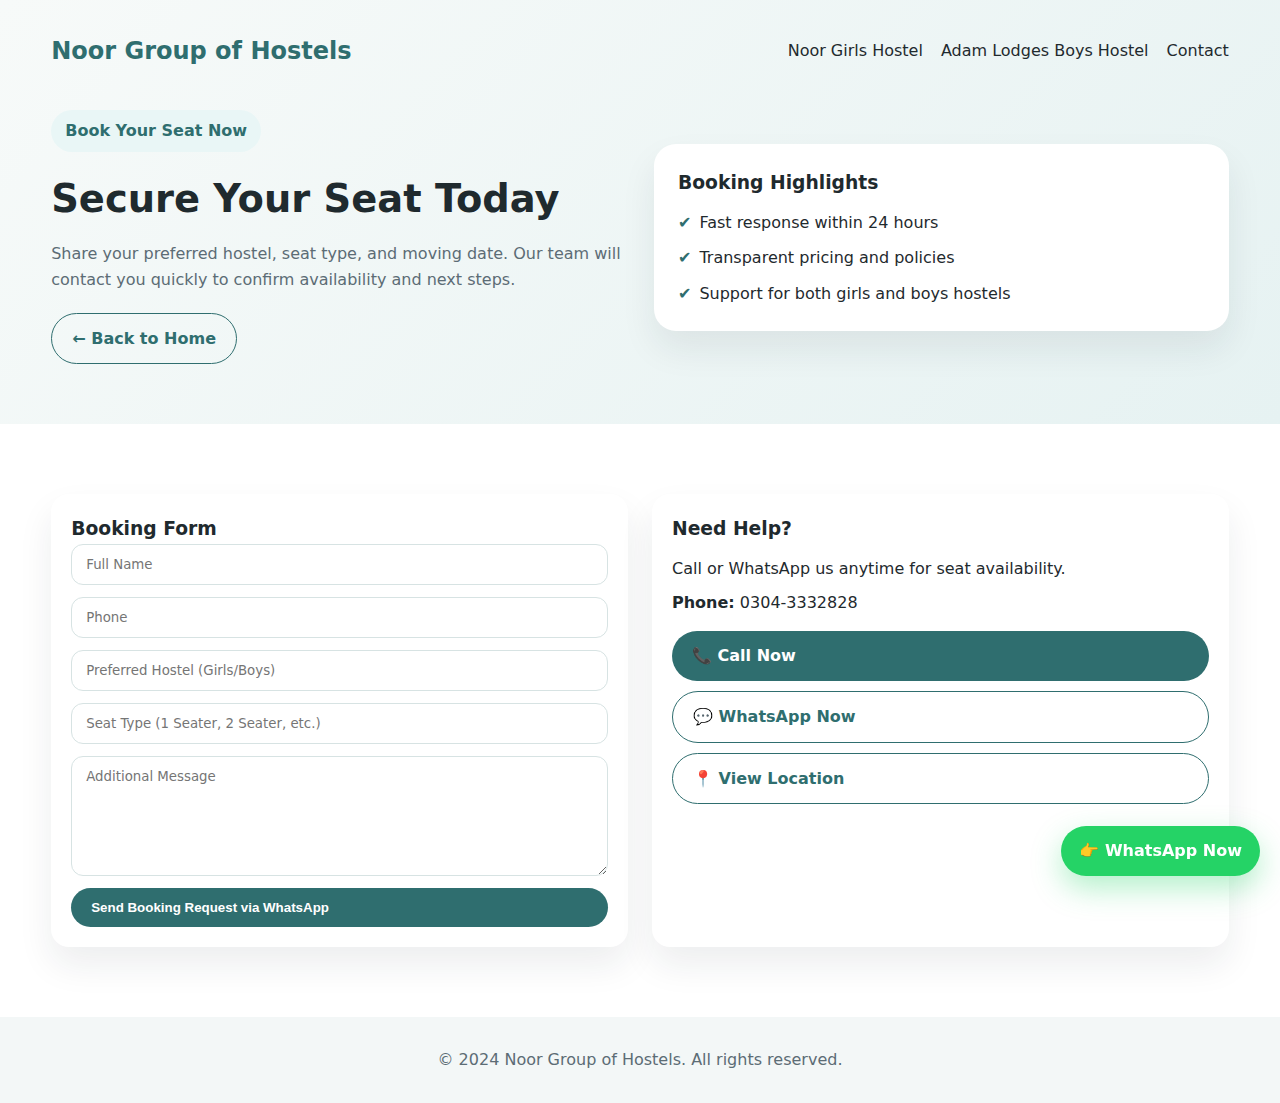
<file: booking.html>
<!DOCTYPE html>
<html lang="en">
  <head>
    <meta charset="UTF-8" />
    <meta name="viewport" content="width=device-width, initial-scale=1.0" />
    <title>Book Your Seat | Noor Group of Hostels</title>
    <link rel="stylesheet" href="styles.css" />
  </head>
  <body>
    <a class="whatsapp-float" href="https://wa.me/923043332828" target="_blank" rel="noreferrer">
      👉 WhatsApp Now
    </a>

    <header>
      <div class="container">
        <div class="top-bar">
          <div class="brand">Noor Group of Hostels</div>
          <nav class="nav-links">
            <a href="index.html#girls-hostel">Noor Girls Hostel</a>
            <a href="index.html#boys-hostel">Adam Lodges Boys Hostel</a>
            <a href="index.html#contact">Contact</a>
          </nav>
        </div>

        <div class="hero">
          <div>
            <span class="badge">Book Your Seat Now</span>
            <h1>Secure Your Seat Today</h1>
            <p>
              Share your preferred hostel, seat type, and moving date. Our team will contact you quickly to confirm availability
              and next steps.
            </p>
            <a class="btn btn-outline" href="index.html">← Back to Home</a>
          </div>
          <div class="hero-card">
            <h3>Booking Highlights</h3>
            <ul class="facility-list" style="margin-top: 12px;">
              <li>Fast response within 24 hours</li>
              <li>Transparent pricing and policies</li>
              <li>Support for both girls and boys hostels</li>
            </ul>
          </div>
        </div>
      </div>
    </header>

    <section class="section">
      <div class="container contact-section">
        <div class="card">
          <h3>Booking Form</h3>
          <form data-whatsapp-form>
            <input type="text" name="name" placeholder="Full Name" required />
            <input type="tel" name="phone" placeholder="Phone" required />
            <input type="text" name="hostel" placeholder="Preferred Hostel (Girls/Boys)" required />
            <input type="text" name="seat" placeholder="Seat Type (1 Seater, 2 Seater, etc.)" required />
            <textarea name="message" placeholder="Additional Message" required></textarea>
            <button class="btn btn-primary" type="submit">Send Booking Request via WhatsApp</button>
          </form>
        </div>
        <div class="card">
          <h3>Need Help?</h3>
          <p style="margin-top: 12px;">Call or WhatsApp us anytime for seat availability.</p>
          <p style="margin-top: 8px;"><strong>Phone:</strong> 0304-3332828</p>
          <div style="margin-top: 16px; display: grid; gap: 10px;">
            <a class="btn btn-primary" href="tel:03043332828">📞 Call Now</a>
            <a class="btn btn-outline" href="https://wa.me/923043332828" target="_blank" rel="noreferrer">💬 WhatsApp Now</a>
            <a class="btn btn-outline" href="index.html#location">📍 View Location</a>
          </div>
        </div>
      </div>
    </section>

    <footer class="footer">
      <div class="container">
        <p>© 2024 Noor Group of Hostels. All rights reserved.</p>
      </div>
    </footer>

    <script src="script.js"></script>
  </body>
</html>
</file>
<file: styles.css>
:root {
  --primary: #2f6e6f;
  --secondary: #f3f7f7;
  --accent: #f0b429;
  --text: #1f2a2e;
  --muted: #5c6c75;
  --card: #ffffff;
  --shadow: 0 18px 35px rgba(31, 42, 46, 0.08);
}

* {
  box-sizing: border-box;
  margin: 0;
  padding: 0;
}

body {
  font-family: "Poppins", "Segoe UI", system-ui, sans-serif;
  color: var(--text);
  background: #ffffff;
  line-height: 1.6;
}

.gallery {
    display: flex;
    flex-wrap: wrap;
    gap: 10px;
    justify-content: center;
}

.gallery img {
    max-width: 100%;
    height: auto;
    margin: 5px;
}


a {
  text-decoration: none;
  color: inherit;
}

.container {
  width: min(1200px, 92%);
  margin: 0 auto;
}

header {
  background: linear-gradient(135deg, #f7faf9 0%, #e6f2f2 100%);
  padding: 32px 0 60px;
}

.top-bar {
  display: flex;
  justify-content: space-between;
  align-items: center;
  gap: 16px;
  flex-wrap: wrap;
}

.brand {
  font-size: 1.5rem;
  font-weight: 700;
  color: var(--primary);
}

.nav-links {
  display: flex;
  gap: 18px;
  flex-wrap: wrap;
  font-weight: 500;
}

.hero {
  margin-top: 40px;
  display: grid;
  grid-template-columns: repeat(auto-fit, minmax(280px, 1fr));
  gap: 28px;
  align-items: center;
}

.hero h1 {
  font-size: clamp(2.2rem, 3vw, 3rem);
  margin-bottom: 12px;
}

.hero p {
  color: var(--muted);
  margin-bottom: 20px;
}

.notice {
  display: inline-flex;
  align-items: center;
  gap: 10px;
  padding: 10px 18px;
  background: #fff8e8;
  border-radius: 999px;
  color: #a16207;
  font-weight: 600;
  margin-bottom: 18px;
}

.cta-group {
  display: flex;
  gap: 16px;
  flex-wrap: wrap;
}

.btn {
  padding: 12px 20px;
  border-radius: 999px;
  font-weight: 600;
  border: none;
  cursor: pointer;
  display: inline-flex;
  align-items: center;
  gap: 8px;
}

.btn-primary {
  background: var(--primary);
  color: #ffffff;
}

.btn-outline {
  border: 1px solid var(--primary);
  color: var(--primary);
  background: transparent;
}

.section {
  padding: 70px 0;
}

.section-title {
  font-size: clamp(1.8rem, 2.6vw, 2.4rem);
  margin-bottom: 12px;
  color: var(--primary);
}

.section-subtitle {
  color: var(--muted);
  margin-bottom: 30px;
}

.card-grid {
  display: grid;
  grid-template-columns: repeat(auto-fit, minmax(230px, 1fr));
  gap: 18px;
}

.card {
  background: var(--card);
  border-radius: 18px;
  box-shadow: var(--shadow);
  padding: 20px;
}

.facility-list {
  list-style: none;
  display: grid;
  gap: 10px;
}

.facility-list li::before {
  content: "✔";
  color: var(--primary);
  margin-right: 8px;
  font-weight: 700;
}

.price-table {
  width: 100%;
  border-collapse: collapse;
  margin-top: 12px;
}

.price-table th,
.price-table td {
  border-bottom: 1px solid #e4eeee;
  padding: 10px;
  text-align: left;
}

.price-table th {
  color: var(--primary);
}

.gallery-grid {
  display: grid;
  grid-template-columns: repeat(auto-fit, minmax(240px, 1fr));
  gap: 16px;
}

.gallery-item {
  background: #ffffff;
  border-radius: 18px;
  overflow: hidden;
  box-shadow: var(--shadow);
}

.gallery-caption {
  padding: 12px 16px;
  font-weight: 600;
  color: var(--primary);
}

.testimonial-grid {
  display: grid;
  grid-template-columns: repeat(auto-fit, minmax(260px, 1fr));
  gap: 18px;
}

.testimonial {
  background: #ffffff;
  border-radius: 18px;
  padding: 20px;
  box-shadow: var(--shadow);
}

.testimonial strong {
  display: block;
  margin-top: 14px;
  color: var(--primary);
}

.map-embed {
  border-radius: 18px;
  overflow: hidden;
  box-shadow: var(--shadow);
  border: 1px solid #e7f0f0;
}

.contact-section {
  display: grid;
  grid-template-columns: repeat(auto-fit, minmax(260px, 1fr));
  gap: 24px;
}

form {
  display: grid;
  gap: 12px;
}

input,
textarea {
  width: 100%;
  padding: 12px 14px;
  border-radius: 12px;
  border: 1px solid #d7e3e3;
  font-family: inherit;
}

textarea {
  min-height: 120px;
  resize: vertical;
}

.footer {
  padding: 30px 0;
  background: var(--secondary);
  text-align: center;
  color: var(--muted);
}

.whatsapp-float {
  position: fixed;
  bottom: 24px;
  right: 20px;
  background: #25d366;
  color: #ffffff;
  padding: 12px 18px;
  border-radius: 999px;
  font-weight: 600;
  box-shadow: 0 12px 30px rgba(37, 211, 102, 0.35);
  z-index: 1000;
}

.hero-card {
  background: #ffffff;
  border-radius: 22px;
  padding: 24px;
  box-shadow: var(--shadow);
}

.badge {
  display: inline-flex;
  gap: 8px;
  align-items: center;
  background: #e9f6f6;
  color: var(--primary);
  padding: 8px 14px;
  border-radius: 999px;
  font-weight: 600;
  margin-bottom: 16px;
}

.book-btn {
  margin-top: 12px;
  width: fit-content;
}

@media (max-width: 720px) {
  header {
    padding-bottom: 40px;
  }

  .nav-links {
    justify-content: center;
  }
}
</file>
